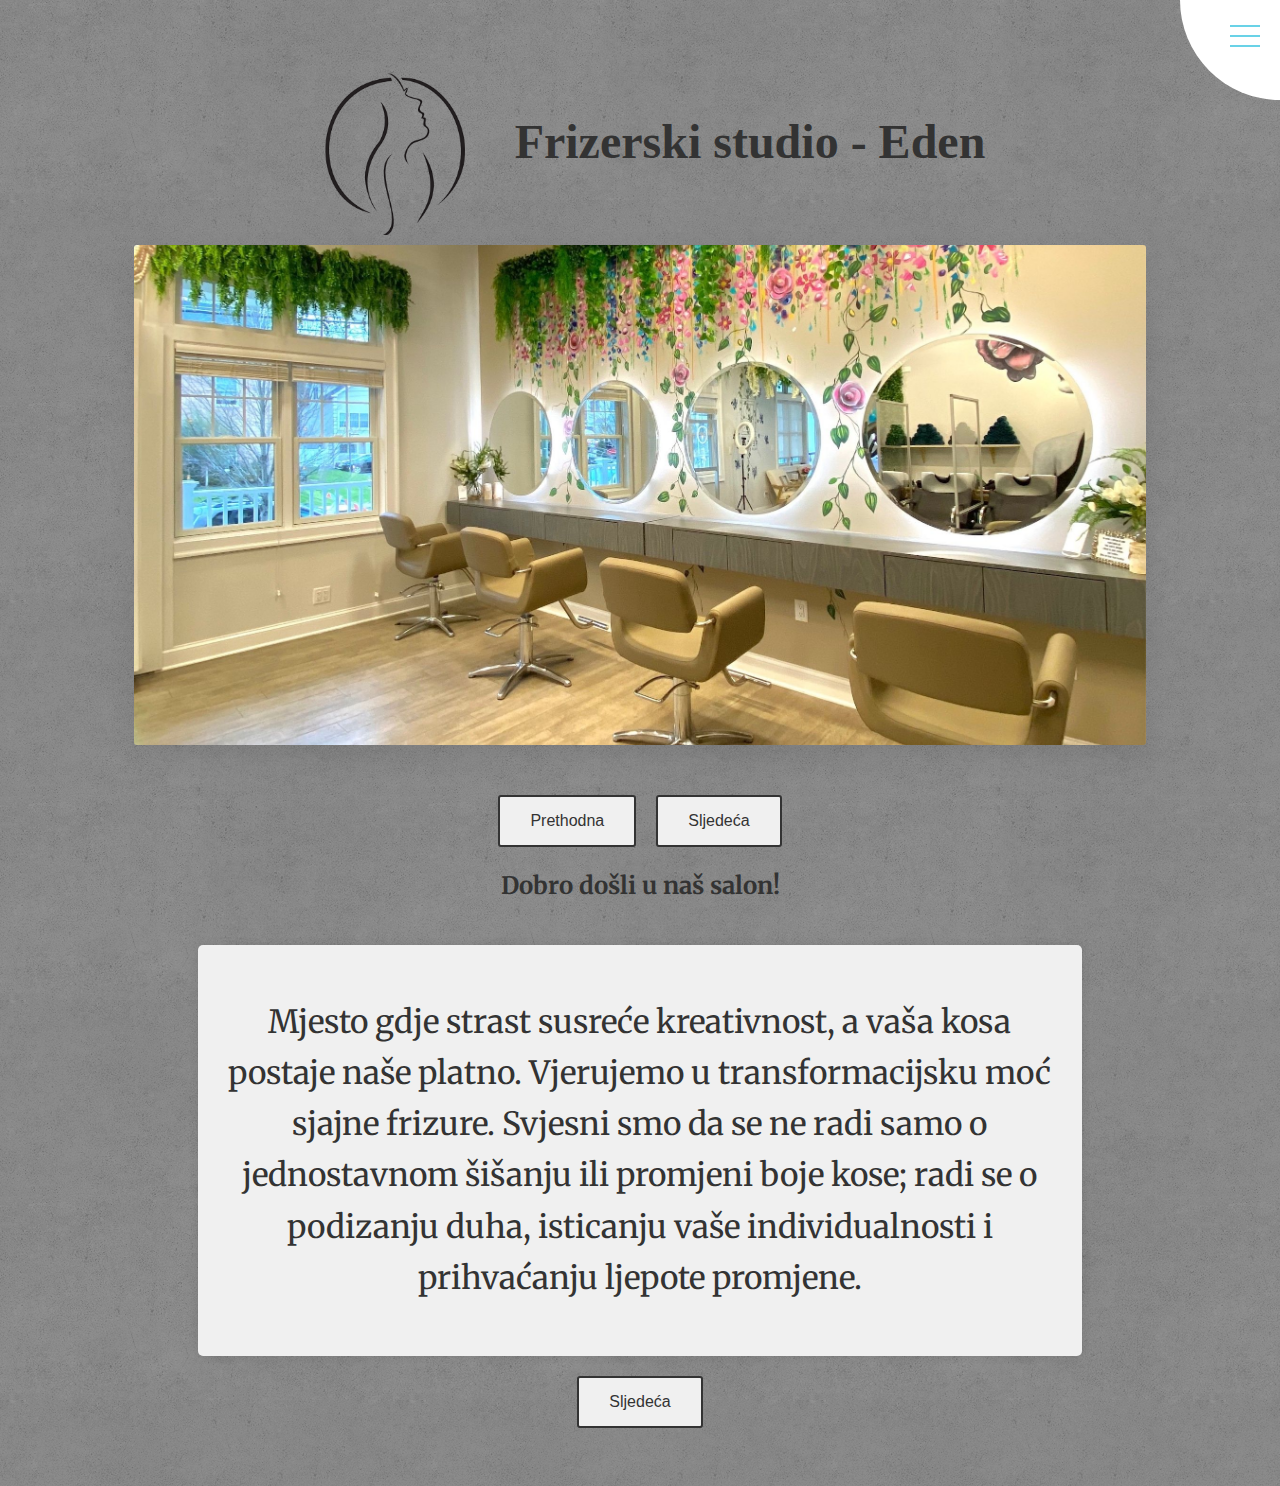
<file: index.html>
<html>
<head>
    <title>Hair Salon</title>
    <link rel="stylesheet" type="text/css" href="style.css">
    <link href="https://fonts.googleapis.com/css2?family=Merriweather:wght@400;700&display=swap" rel="stylesheet">
    <meta charset="UTF-8">
</head>
<body>
    <label>
        <input type="checkbox">
        <span class="menu"> <span class="hamburger"></span> </span>
        <ul>
          <li> <a href="index.html">Početna</a> </li>
          <li> <a href="contact.html">Kontakt</a> </li>
        </ul>
    </label>
    <header>
        <div class="logo-container">
            <img class="logo" src="images/logo-removebg.png" alt="Logo">
        </div>
        <h1 class="title">Frizerski studio - Eden</h1>
    </header>
    <div class="image-slider">
        <img class="slider-image active" src="images/img1.jpg" alt="Image 1">
        <img class="slider-image" src="images/img2.jpg" alt="Image 2">
        <img class="slider-image" src="images/img3.jpg" alt="Image 3">
        <img class="slider-image" src="images/img4.jpg" alt="Image 4">
    </div>
    <div class="button-container">
        <button id="prev-image">Prethodna</button>
        <button id="next-image">Sljedeća</button>
    </div>
    <div class="about-us">
        <h2 class="o-nama">Dobro došli u naš salon!</h2>
        <div class="card-container">
            <div class="card">
                <p class="p1">Mjesto gdje strast susreće kreativnost, a vaša kosa postaje naše platno. Vjerujemo u transformacijsku moć sjajne frizure. Svjesni smo da se ne radi samo o jednostavnom šišanju ili promjeni boje kose; radi se o podizanju duha, isticanju vaše individualnosti i prihvaćanju ljepote promjene.</p>
            </div>
            <div class="card">
                <p class="p2">Mi održavamo nepokolebljivu posvećenost korištenju samo najboljih proizvoda. Naši klijenti zaslužuju samo najbolje. Pažljivo odabrani, visokokvalitetni i etički nabavljeni, naši proizvodi su dizajnirani da ne samo njeguju vašu kosu, već i promoviraju njeno zdravlje i sjaj. Svaki tretman je usmjeren na pružanje najboljeg za vašu kosu, ističući njenu prirodnu ljepotu dok je štiti od potencijalnih oštećenja.</p>
            </div>
            <div class="card">
                <p class="p3">Ponosimo se našim timom stručnjaka koji svakodnevno teže izvrsnosti. Svaki novi član našeg tima prolazi kroz opsežan proces obuke, osiguravajući da su upoznati s najnovijim trendovima, tehnikama i standardima u industriji kose. Kako rastemo, održavamo našu bit živom: eksperimentiramo, inoviramo i uvijek isprobavamo nove stvari kako bi naša ponuda bila uzbudljiva i osvježavajuća.</p>
            </div>
            <div class="card">
                <p class="p4">Naša misija, "Stvarajte bolji svakodnevni život," zaista obuhvaća ono što nastojimo postići za naše klijente. Vjerujemo da mijenjajući vašu kosu, mijenjamo vašu svakodnevicu. Kada izgledate dobro, osjećate se dobro, a kada se osjećate dobro, sve oko vas izgleda svjetlije. Stoga težimo ne samo transformirati vašu kosu, već i donijeti pozitivnu promjenu u Vaš svakodnevni život.</p>
            </div>
            <div class="card">
                <p class="p5">Naše putovanje je u tijeku, i nastojimo biti bolji i najbolji. Naša ambicija je biti trendsetter u svijetu njege kose, pružajući vrhunske usluge i iskustva klijenata. Naš salon nije samo mjesto za šišanje; to je zajednica gdje se čuje vaš glas.</p>
            </div>
        </div>
        <button id="next-card">Sljedeća</button>
    </div>
    <script src="script.js"></script>
</body>
</html>
</file>
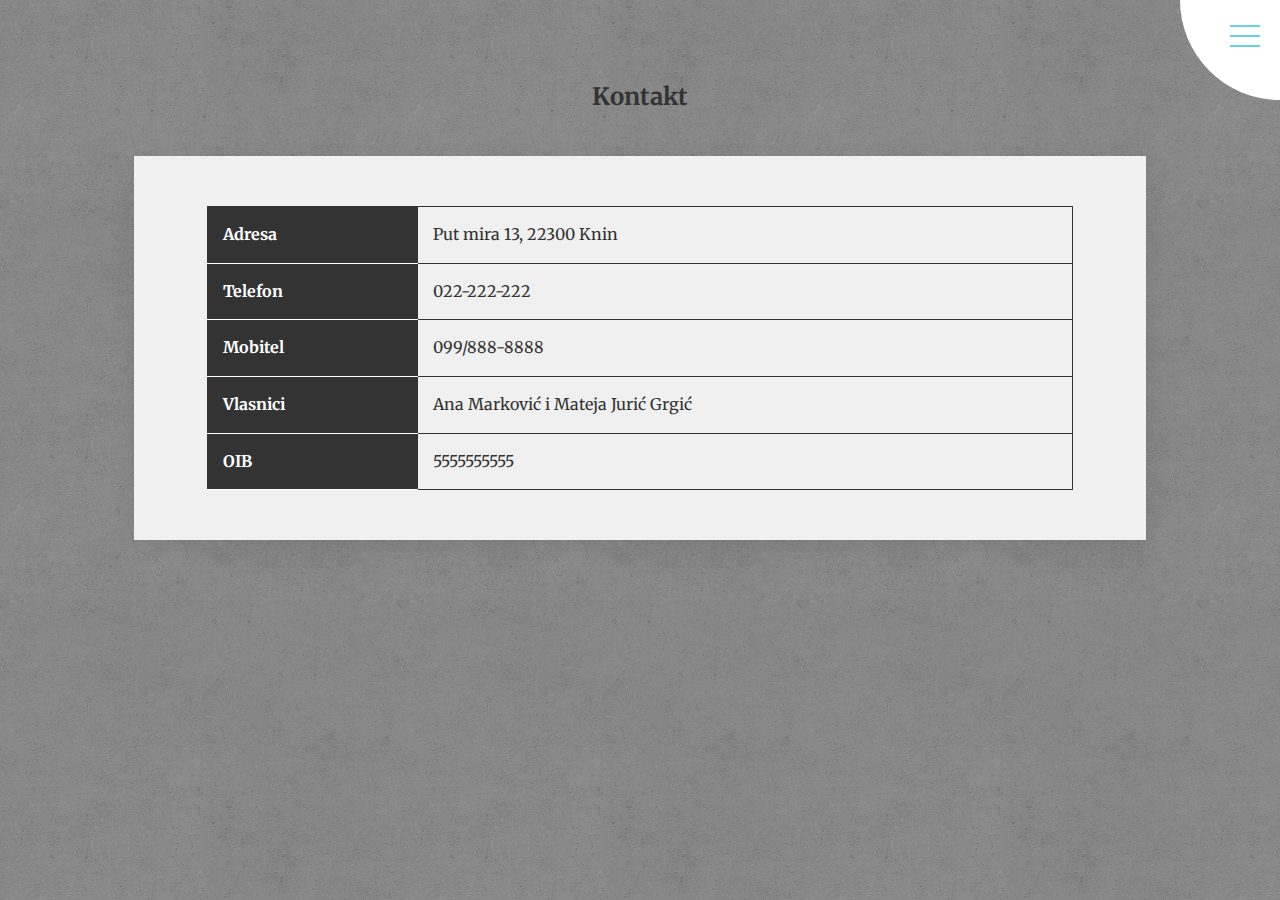
<file: contact.html>
<!DOCTYPE html>
<html lang="en">
<head>
    <meta charset="UTF-8">
    <meta name="viewport" content="width=device-width, initial-scale=1.0">
    <link rel="stylesheet" type="text/css" href="style.css">
    <link href="https://fonts.googleapis.com/css2?family=Merriweather:wght@400;700&display=swap" rel="stylesheet">
    <title>Contact info</title>
</head>
<body>
    <label>
        <input type="checkbox">
        <span class="menu"> <span class="hamburger"></span> </span>
        <ul>
          <li> <a href="index.html">Početna</a> </li>
          <li> <a href="contact.html">Kontakt</a> </li>
        </ul>
    </label>
    <h2 class="kontakt">Kontakt</h2>
    <div class="contact-container">
    <div class="contact">
        <section id="contact-info" class="contact-info">
        <table>
            <tr>
                <th>Adresa</th>
                <td>Put mira 13, 22300 Knin</td>
            </tr>
            <tr>
                <th>Telefon</th>
                <td>022-222-222</td>
            </tr>
            <tr>
                <th>Mobitel</th>
                <td>099/888-8888</td>
            </tr>
            <tr>
                <th>Vlasnici</th>
                <td>Ana Marković i Mateja Jurić Grgić</td>
            </tr>
            <tr>
                <th>OIB</th>
                <td>5555555555</td>
            </tr>
        </table>
    </section>
</div>
</div>
</body>
</html>
</file>
<file: style.css>
:root {
  --background-color: #f0f0f0;
  --primary-color: #333;
  --secondary-color: #fff;
  --shadow-color: rgba(0, 0, 0, 0.1);
  --text-box-color: #f0f0f0;
}

body {
  background: url("images/mochaGrunge.png");
  color: var(--primary-color);
  font-family: 'Merriweather', sans-serif;
  line-height: 1.6;
  padding: 50px 0;
  text-align: center;
  display: flex;
  flex-direction: column;
  align-items: center;
}

header {
  align-items: center;
  display: flex;
  justify-content: center;
  padding: 10px 0;
}

.title {
  font-family: 'Great Vibes', cursive;
  font-size: 3em;
  font-weight: 700;
  margin-bottom: 50px;
  position: relative; 
  z-index: 2; 
}

.logo {
  height: auto;
  margin-right: 20px;
  width: 200px;
}

.image-slider {
  box-shadow: 0px 10px 30px -5px var(--shadow-color);
  height: 500px;
  margin: auto;
  overflow: hidden;
  position: relative;
  width: 80%;
}

.slider-image {
  border-radius: 3px;
  height: 100%;
  left: 0;
  object-fit: cover;
  opacity: 0;
  position: absolute;
  top: 0;
  transition: opacity 1s ease-in-out;
  width: 100%;
}

.slider-image.active {
  opacity: 1;
}


.button-container {
  display: flex;
  justify-content: center;
  margin-top: 50px;
}

button {
  background-color: var(--text-box-color);
  border: 2px solid var(--primary-color);
  border-radius: 3px;
  color: var(--primary-color);
  cursor: pointer;
  font-size: 1em;
  margin: 0 10px;
  padding: 15px 30px;
  transition: background-color 0.3s ease, color 0.3s ease, transform 0.3s ease;
}

button:hover {
  background-color: var(--primary-color);
  color: var(--secondary-color);
}

.contact-container{
  width: 80%;
}
.contact-info {
  margin-top: 20px;
  padding: 50px;
  background-color: var(--background-color);
  box-shadow: 0px 10px 30px -5px var(--shadow-color);
}

.contact-info h2 {
  font-size: 2em;
  margin-bottom: 20px;
  text-align: center;
}

.contact-info table {
  width: 95%;
  margin: auto;
  border-collapse: collapse;
}

.contact-info th,
.contact-info td {
  padding: 15px;
  text-align: left;
  border: 1px solid var(--primary-color);
}

.contact-info th {
  background-color: var(--primary-color);
  color: var(--secondary-color);
  border-bottom: 1px solid var(--secondary-color);
}
.card {
  background-color: var(--text-box-color);
  border-radius: 5px;
  box-shadow: 0 0 10px var(--shadow-color);
  box-sizing: border-box;
  color: var(--primary-color);
  font-size: 2em;
  margin: 20px auto;
  max-width: 80%;
  position: relative;
  text-align: center;
  transition: box-shadow 0.3s ease, transform 0.3s ease;
  width: 70%;
  height: auto;
  padding: 20px;
  display: none;
}

.card.active {
  display: block;
  animation: fadeInUp 1s;
}

@keyframes fadeInUp {
  0% {
    transform: translateY(20px);
    opacity: 0;
  }
  100% {
    transform: translateY(0);
    opacity: 1;
  }
}

.card-container {
  display: flex;
  flex-wrap: wrap;
  justify-content: center;
  align-items: center;
  gap: 20px;
}

label .menu {
  position: absolute;
  right: -100px;
  top: -100px;
  z-index: 100;
  width: 200px;
  height: 200px;
  background: #FFF;
  border-radius: 50% 50% 50% 50%;
  transition: .2s ease-in-out;
  box-shadow: 0 0 0 0 #FFF, 0 0 0 0 #FFF;
  cursor: pointer;
}

label .hamburger {
  position: absolute;
  top: 135px;
  left: 50px;
  width: 30px;
  height: 2px;
  background: #69D2e7;
  display: block;
  transform-origin: center;
  transition: .3s ease-in-out;
}

label .hamburger:after, label .hamburger:before {
  transition: .3s ease-in-out;
  content: "";
  position: absolute;
  display: block;
  width: 100%;
  height: 100%;
  background: #69d2e7;
}

label .hamburger:before { top: -10px; }

label .hamburger:after { bottom: -10px; }

label input { display: none; }

label input:checked + .menu {
  box-shadow: 0 0 0 100vw #FFF, 0 0 0 100vh #FFF;
  border-radius: 0;
}

label input:checked + .menu .hamburger {
  transform: rotate(45deg);
}

label input:checked + .menu .hamburger:after {
  transform: rotate(90deg);
  bottom: 0;
}

label input:checked + .menu .hamburger:before {
  transform: rotate(90deg);
  top: 0;
}

label input:checked + .menu + ul { 
  opacity: 1;
  display: block; /* Add this line */
 }

label ul {
  z-index: 200;
  position: absolute;
  top: 50%;
  left: 50%;
  transform: translate(-50%, -50%);
  opacity: 0;
  transition: .5s 0s ease-in-out;
  display: none; /* Add this line */
}

label a {
  margin-bottom: 1em;
  display: block;
  color: #000000;
  text-decoration: none;
  font-size: 2em;
}
</file>
